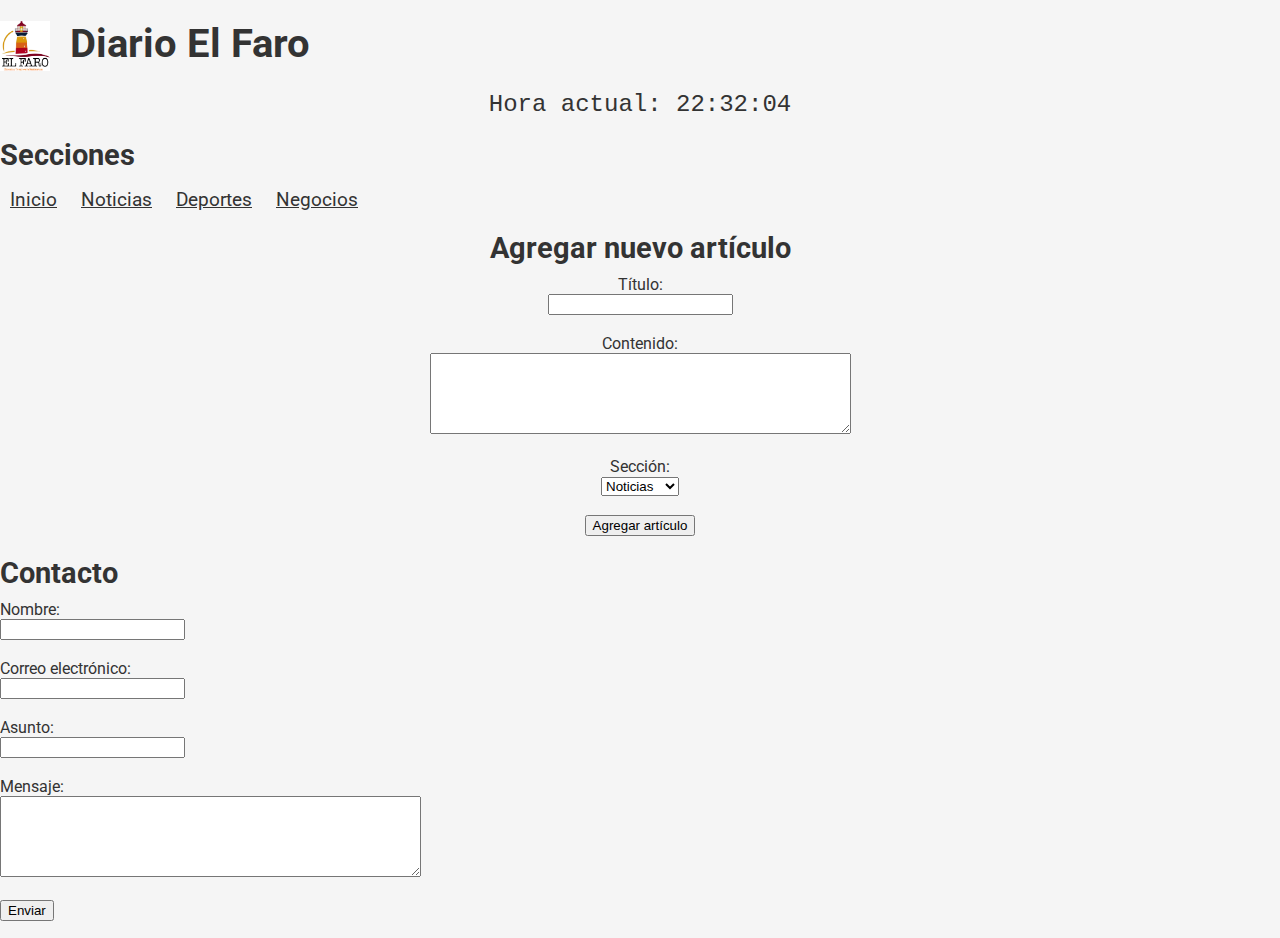
<file: index.html>
<!DOCTYPE html>
<html lang="en">
<head>
    <meta charset="UTF-8">
    <meta name="viewport" content="width=device-width, initial-scale=1.0">
    <title>Diario El Faro</title>
    <link rel="stylesheet" href="./css/estilos.css">
</head>
<meta http-equiv="refresh" content="0; URL=html/inicio.html">
<body>
    
</body>

</html>
</file>
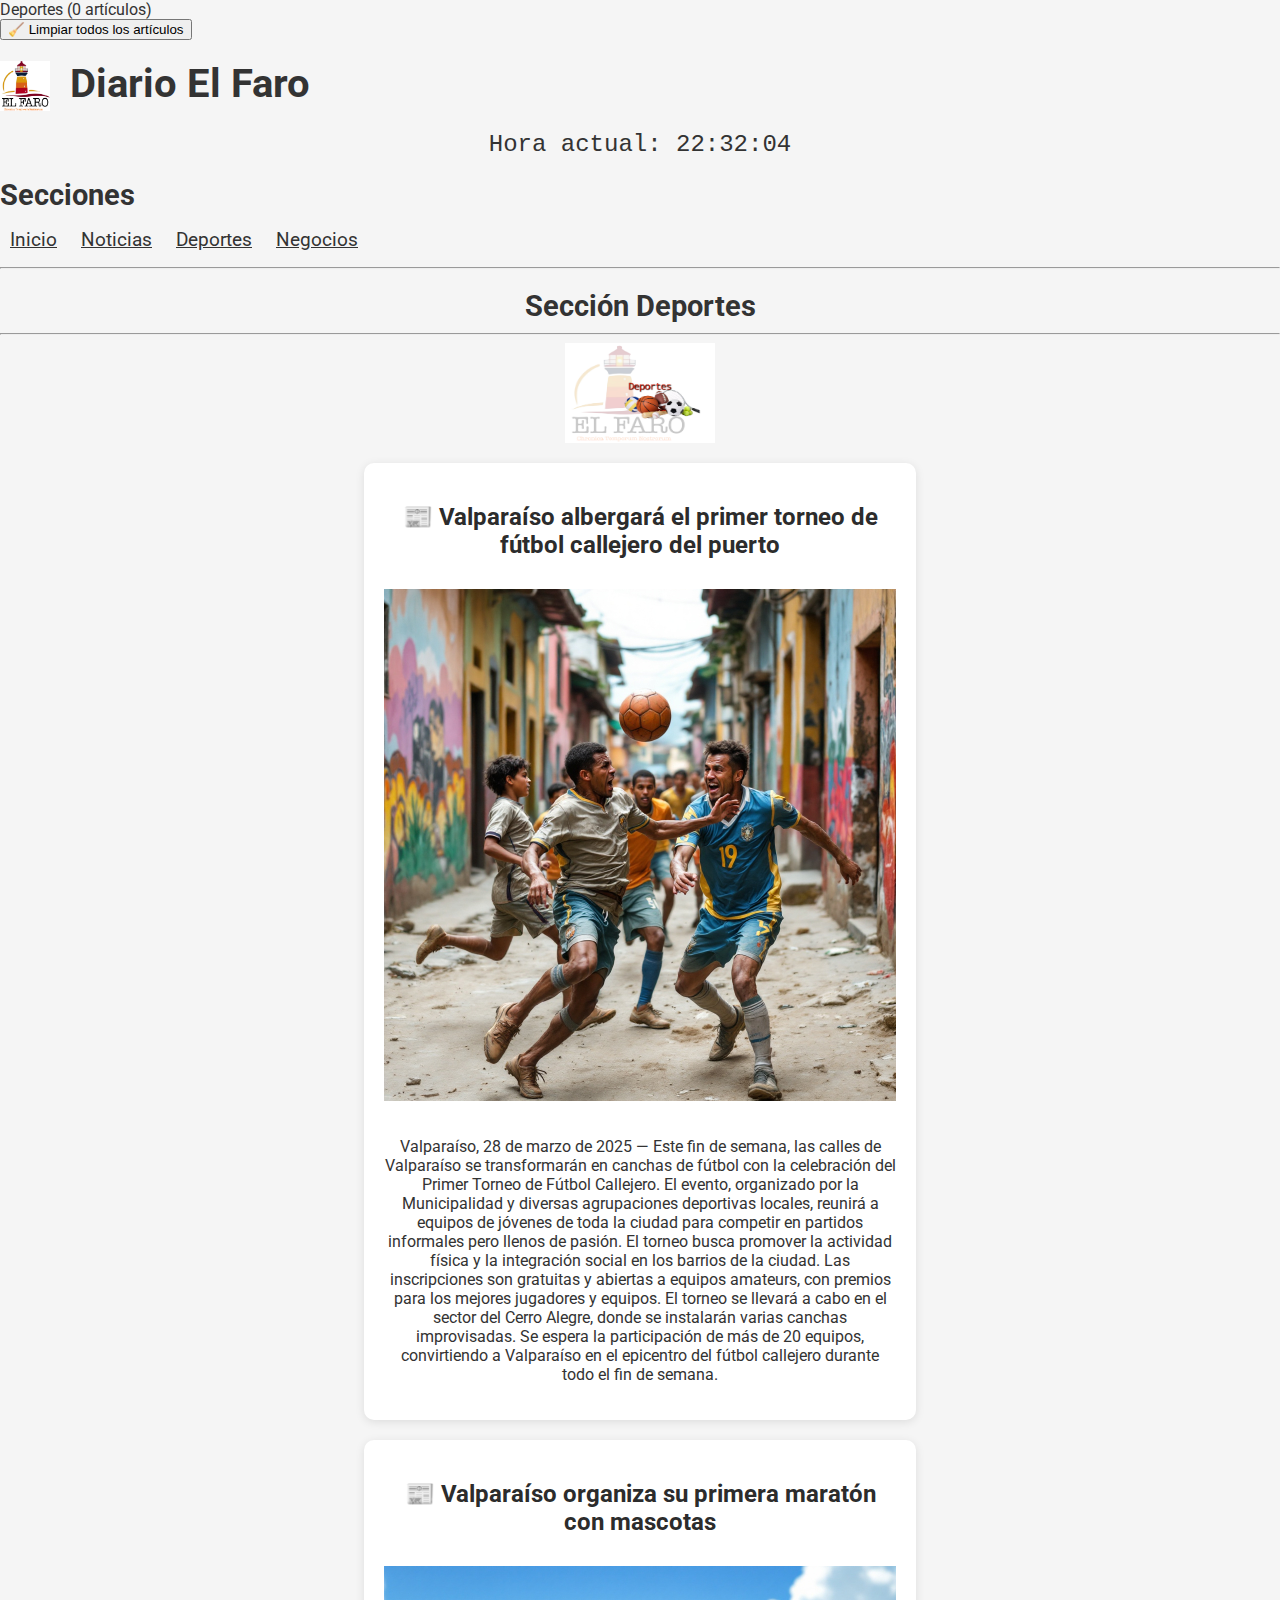
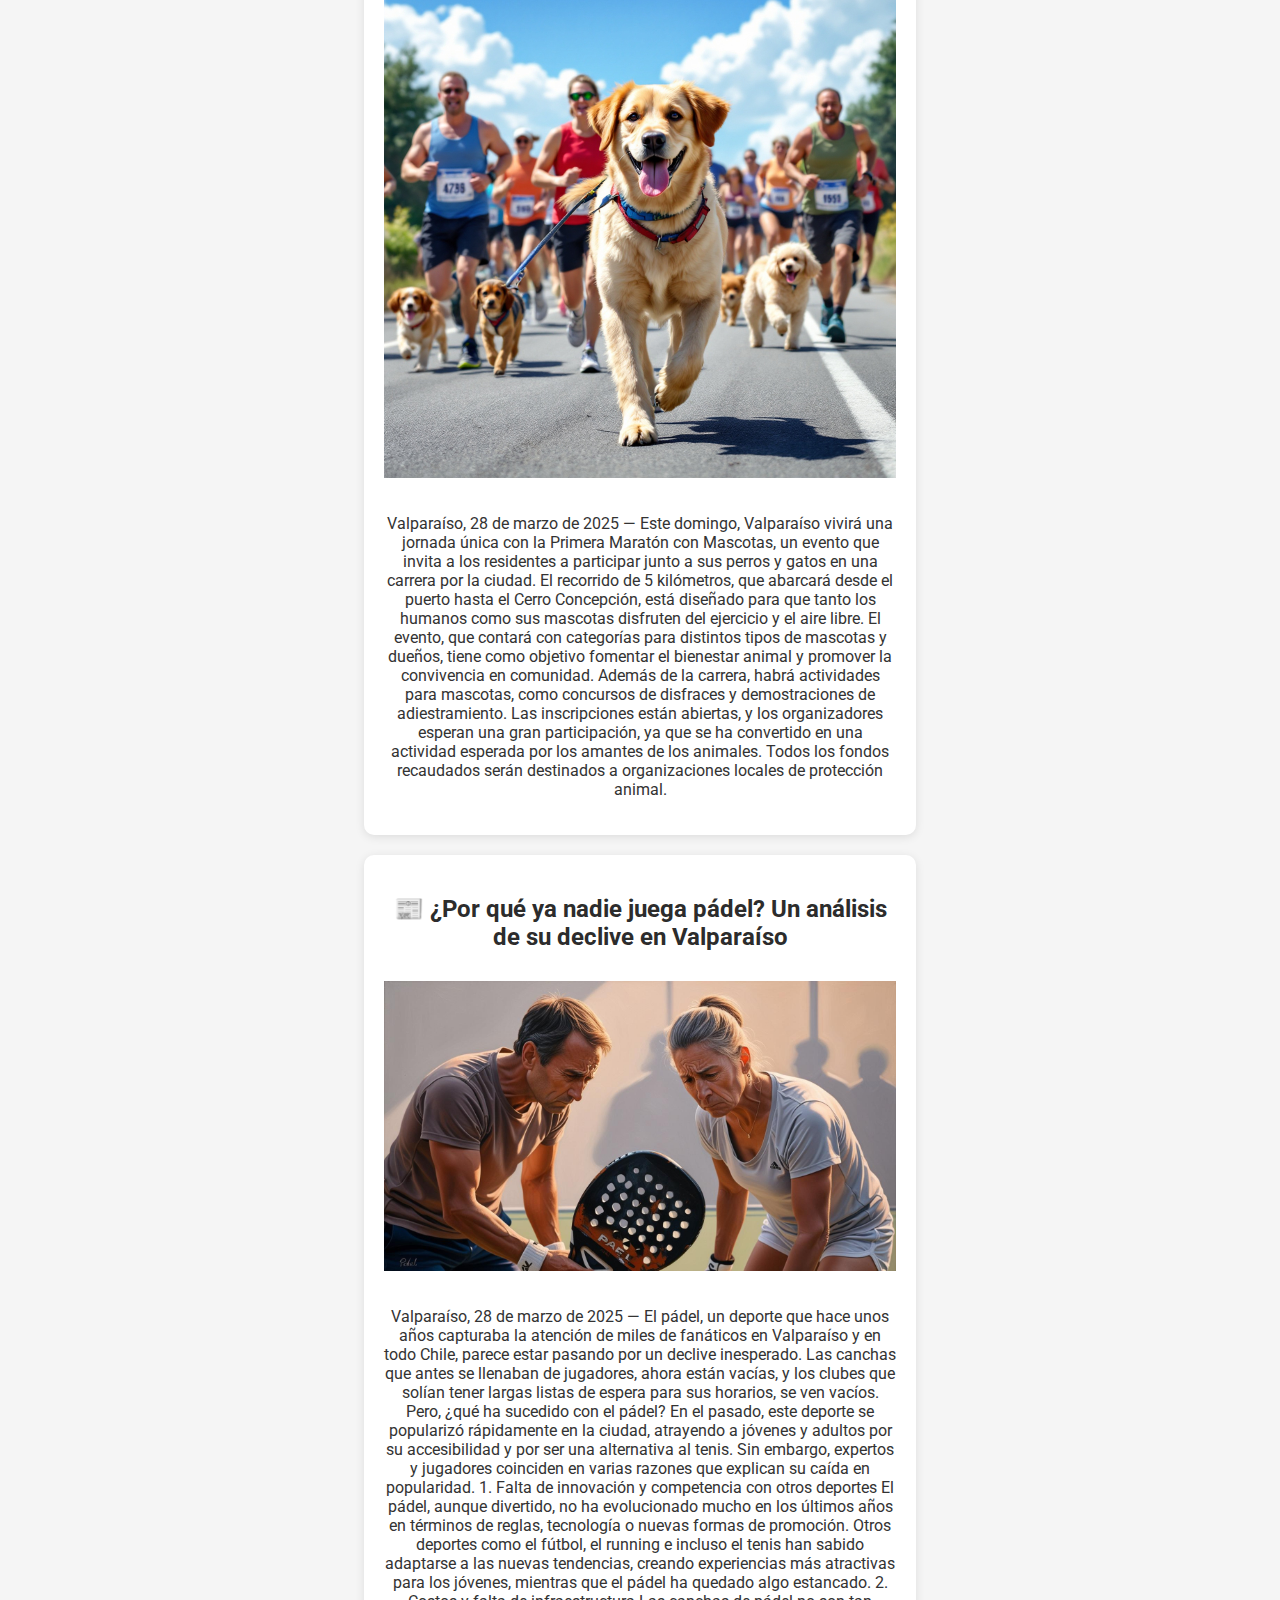
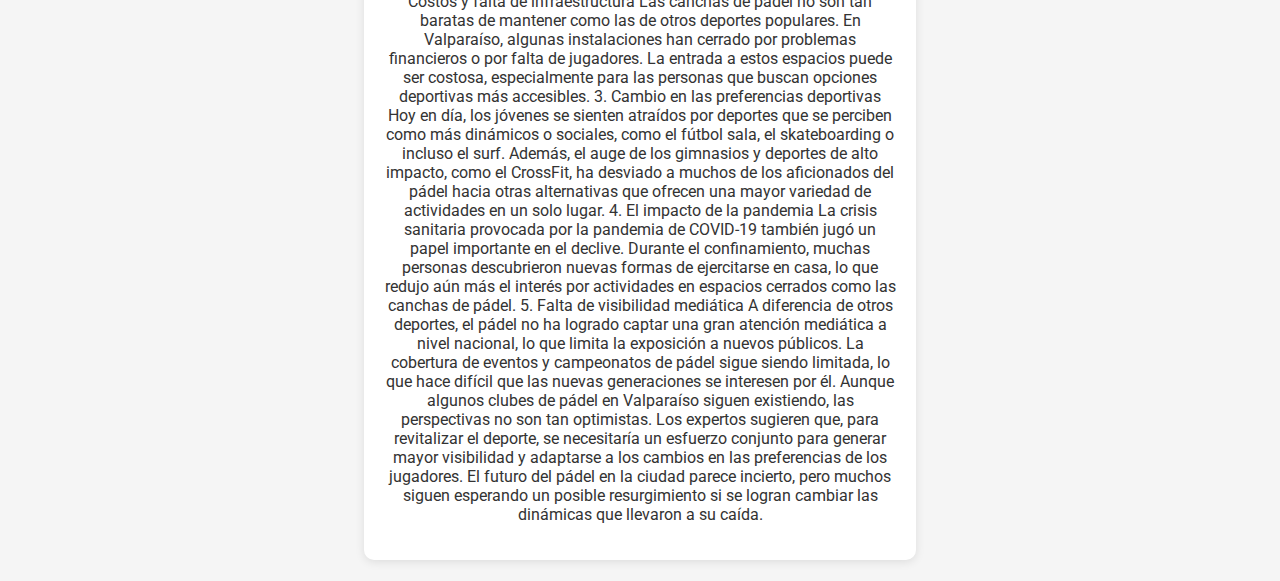
<file: html/deportes.html>
<!DOCTYPE html>
<html lang="en">
<head>
    <meta charset="UTF-8">
    <meta name="viewport" content="width=device-width, initial-scale=1.0">
    <title>Deportes</title>
    <link rel="stylesheet" href="../css/estilos.css">
</head>
<div id="contador-articulos" class="contador"></div> <!-- Contador de articulos por seccion -->
<button id="limpiar-articulos">🧹 Limpiar todos los artículos</button>

  <script>
   
    document.getElementById("limpiar-articulos").addEventListener("click", () => {
      if (confirm("¿Estás seguro de que quieres eliminar todos los artículos?")) {
        localStorage.removeItem("articulos");
        alert("Todos los artículos fueron eliminados.");
        location.reload(); 
      }
    });
  </script>
  <script>//Script para contar articulos por seccion
    const contenedor = document.getElementById("contenedor-articulos");
    const contador = document.getElementById("contador-articulos");
    const articulos = JSON.parse(localStorage.getItem("articulos")) || [];
  
    const seccionActual = "deportes"; // Cambiar según sección
  
    const filtrados = articulos.filter(art => art.seccion === seccionActual);
  
    // Mostrar contador
    contador.textContent = `Deportes (${filtrados.length} artículo${filtrados.length !== 1 ? 's' : ''})`;
  
    // Mostrar artículos
    if (filtrados.length === 0) {
      contenedor.innerHTML = "<p style='margin:30px;'>No hay artículos en esta sección aún.</p>";
    } else {
      filtrados.forEach(art => {
        const div = document.createElement("div");
        div.className = "articulo";
        div.innerHTML = `
          <h3>${art.titulo}</h3>
          <p>${art.contenido}</p>
        `;
        contenedor.appendChild(div);
      });
    }
  </script>
  
<body>
    <h1><img src="../imagenes/logoinicio.png" alt="Logo de Diario El Faro" width="50" height="50" style="vertical-align: middle;">
       Diario El Faro</h1>
       <div id="reloj" style="font-size: 24px; font-family: monospace; text-align: center; margin: 10px 0;"></div>
    
      <h2>Secciones</h2>
    <ul>
         <li><a href="../html/inicio.html">Inicio</a></li>
        <li><a href="../html/noticias.html">Noticias</a></li>
        <li><a href="../html/deportes.html">Deportes</a></li>
        <li><a href="../html/negocios.html">Negocios</a></li>
    </ul>
    <center>
    <hr>
    <h2>Sección Deportes</h2>
    <div id="articulos-deportes"></div>
    <hr>
 
    
    <img src="../imagenes/ElFaroDeportes.png" alt="Logo de Diario El Faro" width="150" height="100" style="vertical-align: middle;">

    <article>
    <h2>📰 Valparaíso albergará el primer torneo de fútbol callejero del puerto</h2>
    <img src="../imagenes/deporte1.jpg" alt="Futbol Callejero" width="600" height="600" style="vertical-align: middle;">

    <p>Valparaíso, 28 de marzo de 2025 — Este fin de semana, las calles de Valparaíso se transformarán en canchas de fútbol con la celebración del Primer Torneo de Fútbol Callejero. El evento, organizado por la Municipalidad y diversas agrupaciones deportivas locales, reunirá a equipos de jóvenes de toda la ciudad para competir en partidos informales pero llenos de pasión.

        El torneo busca promover la actividad física y la integración social en los barrios de la ciudad. Las inscripciones son gratuitas y abiertas a equipos amateurs, con premios para los mejores jugadores y equipos.
        
        El torneo se llevará a cabo en el sector del Cerro Alegre, donde se instalarán varias canchas improvisadas. Se espera la participación de más de 20 equipos, convirtiendo a Valparaíso en el epicentro del fútbol callejero durante todo el fin de semana.</p>
    </article>

    <article>
        <h2>📰 Valparaíso organiza su primera maratón con mascotas</h2>
    <img src="../imagenes/deportes2.jpg" alt="Corrida mascotas" width="600" height="600" style="vertical-align: middle;">

    <p>Valparaíso, 28 de marzo de 2025 — Este domingo, Valparaíso vivirá una jornada única con la Primera Maratón con Mascotas, un evento que invita a los residentes a participar junto a sus perros y gatos en una carrera por la ciudad. El recorrido de 5 kilómetros, que abarcará desde el puerto hasta el Cerro Concepción, está diseñado para que tanto los humanos como sus mascotas disfruten del ejercicio y el aire libre.

        El evento, que contará con categorías para distintos tipos de mascotas y dueños, tiene como objetivo fomentar el bienestar animal y promover la convivencia en comunidad. Además de la carrera, habrá actividades para mascotas, como concursos de disfraces y demostraciones de adiestramiento.
        
        Las inscripciones están abiertas, y los organizadores esperan una gran participación, ya que se ha convertido en una actividad esperada por los amantes de los animales. Todos los fondos recaudados serán destinados a organizaciones locales de protección animal.</p>
    </article>

    <article>
        <h2>📰 ¿Por qué ya nadie juega pádel? Un análisis de su declive en Valparaíso</h2>
    <img src="../imagenes/deportes3.jpeg" alt="Padel" width="600" height="600" style="vertical-align: middle;">

    <p>Valparaíso, 28 de marzo de 2025 — El pádel, un deporte que hace unos años capturaba la atención de miles de fanáticos en Valparaíso y en todo Chile, parece estar pasando por un declive inesperado. Las canchas que antes se llenaban de jugadores, ahora están vacías, y los clubes que solían tener largas listas de espera para sus horarios, se ven vacíos.

        Pero, ¿qué ha sucedido con el pádel? En el pasado, este deporte se popularizó rápidamente en la ciudad, atrayendo a jóvenes y adultos por su accesibilidad y por ser una alternativa al tenis. Sin embargo, expertos y jugadores coinciden en varias razones que explican su caída en popularidad.
        
        1. Falta de innovación y competencia con otros deportes
        
        El pádel, aunque divertido, no ha evolucionado mucho en los últimos años en términos de reglas, tecnología o nuevas formas de promoción. Otros deportes como el fútbol, el running e incluso el tenis han sabido adaptarse a las nuevas tendencias, creando experiencias más atractivas para los jóvenes, mientras que el pádel ha quedado algo estancado.
        
        2. Costos y falta de infraestructura
        
        Las canchas de pádel no son tan baratas de mantener como las de otros deportes populares. En Valparaíso, algunas instalaciones han cerrado por problemas financieros o por falta de jugadores. La entrada a estos espacios puede ser costosa, especialmente para las personas que buscan opciones deportivas más accesibles.
        
        3. Cambio en las preferencias deportivas
        
        Hoy en día, los jóvenes se sienten atraídos por deportes que se perciben como más dinámicos o sociales, como el fútbol sala, el skateboarding o incluso el surf. Además, el auge de los gimnasios y deportes de alto impacto, como el CrossFit, ha desviado a muchos de los aficionados del pádel hacia otras alternativas que ofrecen una mayor variedad de actividades en un solo lugar.
        
        4. El impacto de la pandemia
        
        La crisis sanitaria provocada por la pandemia de COVID-19 también jugó un papel importante en el declive. Durante el confinamiento, muchas personas descubrieron nuevas formas de ejercitarse en casa, lo que redujo aún más el interés por actividades en espacios cerrados como las canchas de pádel.
        
        5. Falta de visibilidad mediática
        
        A diferencia de otros deportes, el pádel no ha logrado captar una gran atención mediática a nivel nacional, lo que limita la exposición a nuevos públicos. La cobertura de eventos y campeonatos de pádel sigue siendo limitada, lo que hace difícil que las nuevas generaciones se interesen por él.
        
        Aunque algunos clubes de pádel en Valparaíso siguen existiendo, las perspectivas no son tan optimistas. Los expertos sugieren que, para revitalizar el deporte, se necesitaría un esfuerzo conjunto para generar mayor visibilidad y adaptarse a los cambios en las preferencias de los jugadores.
        
        El futuro del pádel en la ciudad parece incierto, pero muchos siguen esperando un posible resurgimiento si se logran cambiar las dinámicas que llevaron a su caída.</p>
    </article>
    
    <script>
        function actualizarReloj() {
          const ahora = new Date();
          let horas = ahora.getHours().toString().padStart(2, '0');
          let minutos = ahora.getMinutes().toString().padStart(2, '0');
          let segundos = ahora.getSeconds().toString().padStart(2, '0');
          const horaActual = `${horas}:${minutos}:${segundos}`;
          document.getElementById('reloj').textContent = `Hora actual: ${horaActual}`;
        }
      
        setInterval(actualizarReloj, 1000);
        actualizarReloj(); // Mostrar de inmediato
      </script>
 </body>
 </center>
 <script>
    function cargarArticulosPorSeccion(nombreSeccion) {
      const contenedor = document.getElementById(`articulos-${nombreSeccion}`);
      const articulosGuardados = JSON.parse(localStorage.getItem('articulos')) || [];
  
      const articulosFiltrados = articulosGuardados.filter(a => a.seccion === nombreSeccion);
  
      articulosFiltrados.forEach(({ titulo, contenido }) => {
        const nuevoArticulo = document.createElement('article');
        const nuevoTitulo = document.createElement('h3');
        const nuevoParrafo = document.createElement('p');
  
        nuevoTitulo.textContent = '📰 ' + titulo;
        nuevoParrafo.textContent = contenido;
  
        nuevoArticulo.appendChild(nuevoTitulo);
        nuevoArticulo.appendChild(nuevoParrafo);
        contenedor.appendChild(nuevoArticulo);
      });
    }
  
    cargarArticulosPorSeccion("deportes");
  </script>
</html>
</file>
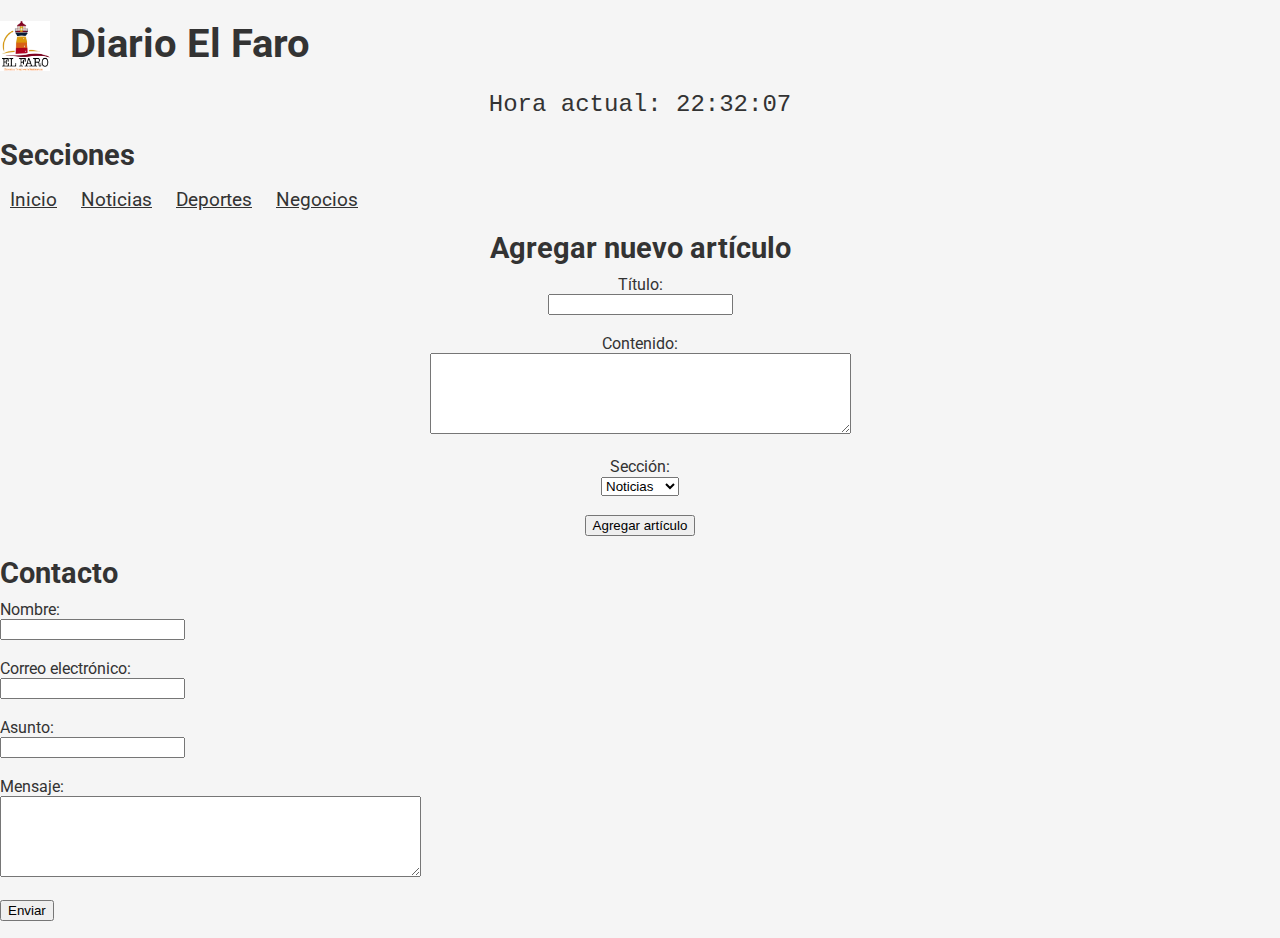
<file: html/inicio.html>
<!DOCTYPE html>
<html lang="en">
<head>
    <meta charset="UTF-8">
    <meta name="viewport" content="width=device-width, initial-scale=1.0">
    <title>Diario El Faro</title>
    <link rel="stylesheet" href="../css/estilos.css">
</head>
<body>
    <h1><img src="../imagenes/logoinicio.png" alt="Logo de Diario El Faro" width="50" height="50" style="vertical-align: middle;">
        Diario El Faro</h1>
        <div id="reloj" style="font-size: 24px; font-family: monospace; text-align: center; margin: 10px 0;"></div>

        


    <h2>Secciones</h2>
    <ul>
        <li><a href="../html/inicio.html">Inicio</a></li>
        <li><a href="../html/noticias.html">Noticias</a></li>
        <li><a href="../html/deportes.html">Deportes</a></li>
        <li><a href="../html/negocios.html">Negocios</a></li>
    </ul>
   

   
<center>
  <h2>Agregar nuevo artículo</h2>
  <form id="formulario-articulo">
    <label for="titulo">Título:</label><br>
    <input type="text" id="titulo" name="titulo" required><br><br>

    <label for="contenido">Contenido:</label><br>
    <textarea id="contenido" name="contenido" rows="5" cols="50" required></textarea><br><br>

    <label for="seccion">Sección:</label><br>
    <select id="seccion" name="seccion" required>
      
      <option value="noticias">Noticias</option>
      <option value="deportes">Deportes</option>
      <option value="negocios">Negocios</option>
    </select><br><br>

    <button type="submit">Agregar artículo</button>
  </form>
</center>

<script>
  const formulario = document.getElementById("formulario-articulo");

  formulario.addEventListener("submit", function (e) {
    e.preventDefault();

    const titulo = document.getElementById("titulo").value;
    const contenido = document.getElementById("contenido").value;
    const seccion = document.getElementById("seccion").value;

    const nuevoArticulo = { titulo, contenido, seccion };

    // Obtenemos artículos guardados o iniciamos un array vacío
    let articulos = JSON.parse(localStorage.getItem("articulos")) || [];

    articulos.push(nuevoArticulo);

    localStorage.setItem("articulos", JSON.stringify(articulos));

    alert("Artículo agregado correctamente.");

    formulario.reset();
  });
</script>


   
    
    <script>
        function actualizarReloj() {
          const ahora = new Date();
          let horas = ahora.getHours().toString().padStart(2, '0');
          let minutos = ahora.getMinutes().toString().padStart(2, '0');
          let segundos = ahora.getSeconds().toString().padStart(2, '0');
          const horaActual = `${horas}:${minutos}:${segundos}`;
          document.getElementById('reloj').textContent = `Hora actual: ${horaActual}`;
        }
      
        setInterval(actualizarReloj, 1000);
        actualizarReloj(); // Mostrar de inmediato
      </script>
</body></center>

<div></center>
<h2>Contacto</h2>
<form id="formulario-contacto">
  <label for="nombre">Nombre:</label><br>
  <input type="text" id="nombre" name="nombre" required><br><br>

  <label for="email">Correo electrónico:</label><br>
  <input type="email" id="email" name="email" required><br><br>

  <label for="asunto">Asunto:</label><br>
  <input type="text" id="asunto" name="asunto" required><br><br>

  <label for="mensaje">Mensaje:</label><br>
  <textarea id="mensaje" name="mensaje" rows="5" cols="50" required></textarea><br><br>

  <button type="submit">Enviar</button>
</form>

<p id="mensaje-confirmacion" style="color: green;"></p>

<script>
  const formularioContacto = document.getElementById("formulario-contacto");
  const mensajeConfirmacion = document.getElementById("mensaje-confirmacion");

  formularioContacto.addEventListener("submit", function (e) {
    e.preventDefault();

    const nombre = document.getElementById("nombre").value;
    const email = document.getElementById("email").value;
    const asunto = document.getElementById("asunto").value;
    const mensaje = document.getElementById("mensaje").value;

    const nuevoMensaje = {
      nombre,
      email,
      asunto,
      mensaje,
      fecha: new Date().toLocaleString()
    };

    let mensajes = JSON.parse(localStorage.getItem("mensajesContacto")) || [];
    mensajes.push(nuevoMensaje);
    localStorage.setItem("mensajesContacto", JSON.stringify(mensajes));

    formularioContacto.reset();
    mensajeConfirmacion.textContent = "✅ Mensaje enviado correctamente. ¡Gracias por contactarnos!";
  });
</script>
</center></div>
</html>
</file>
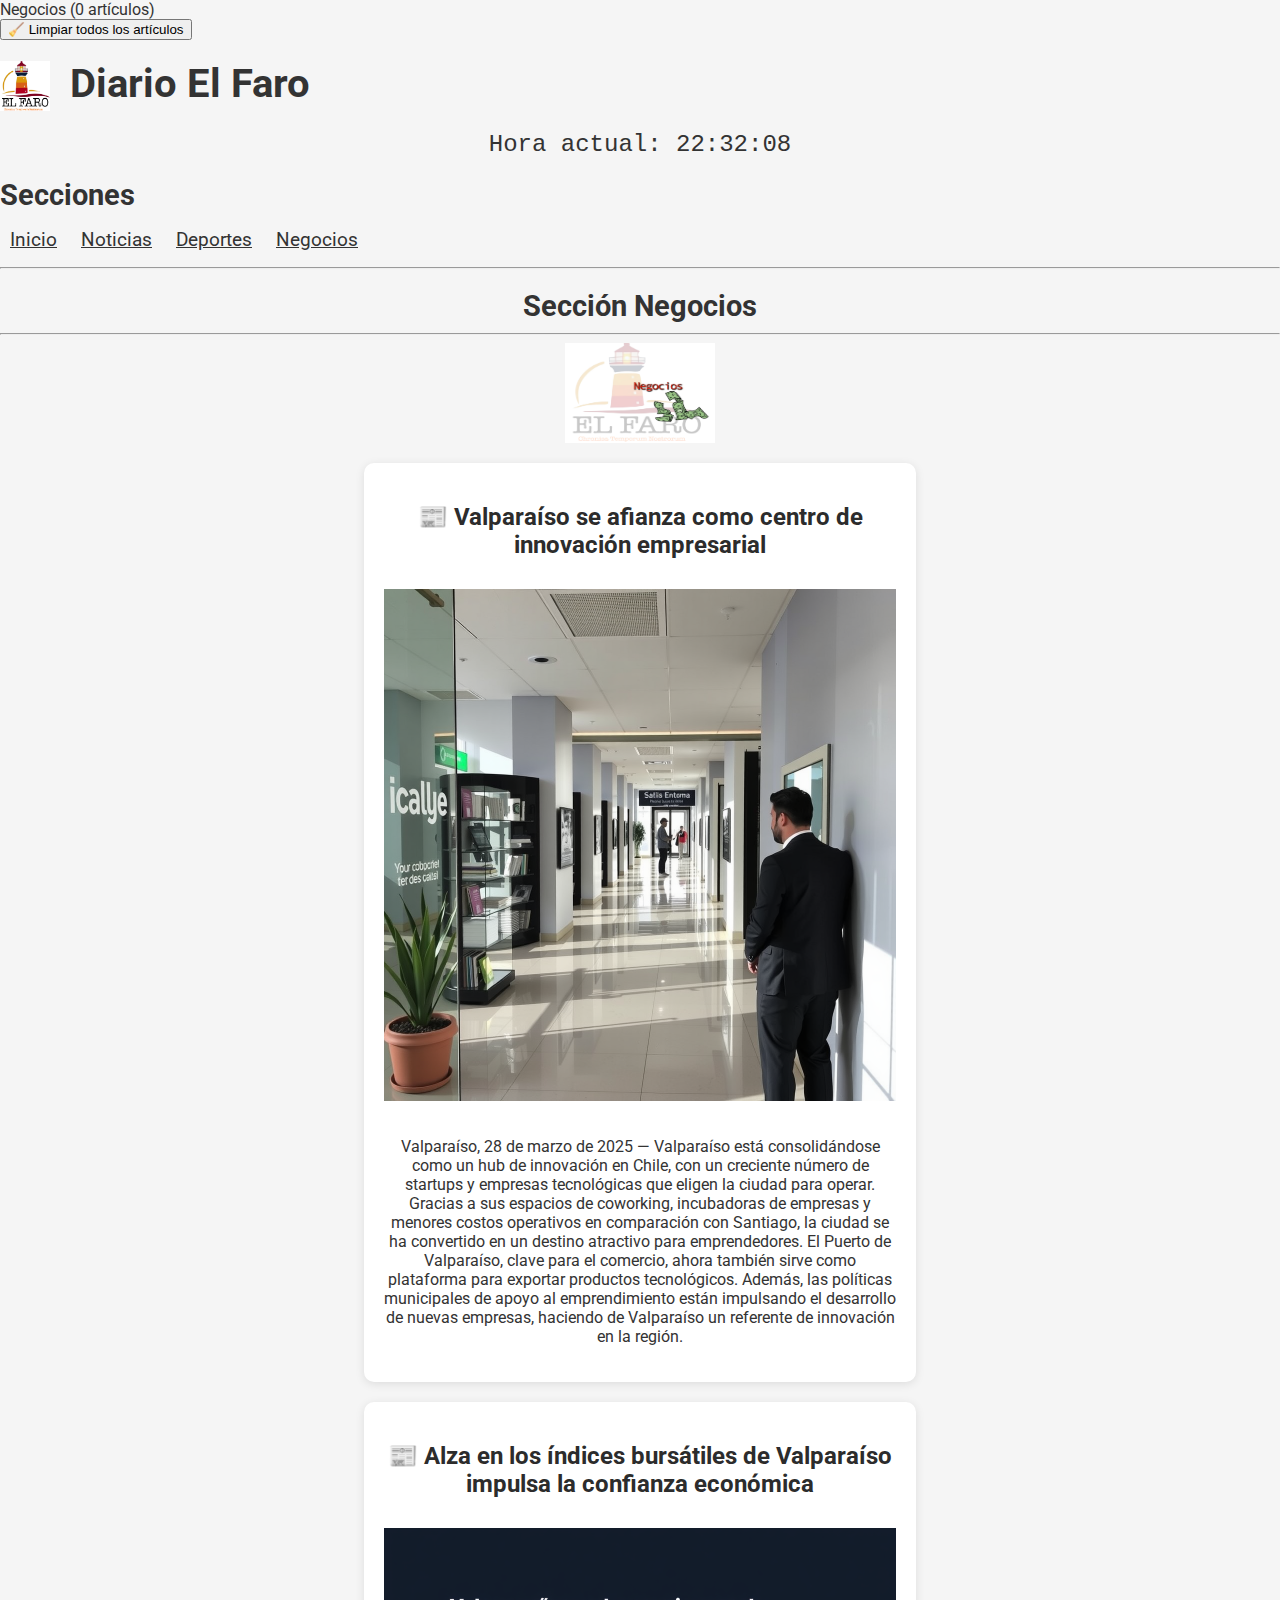
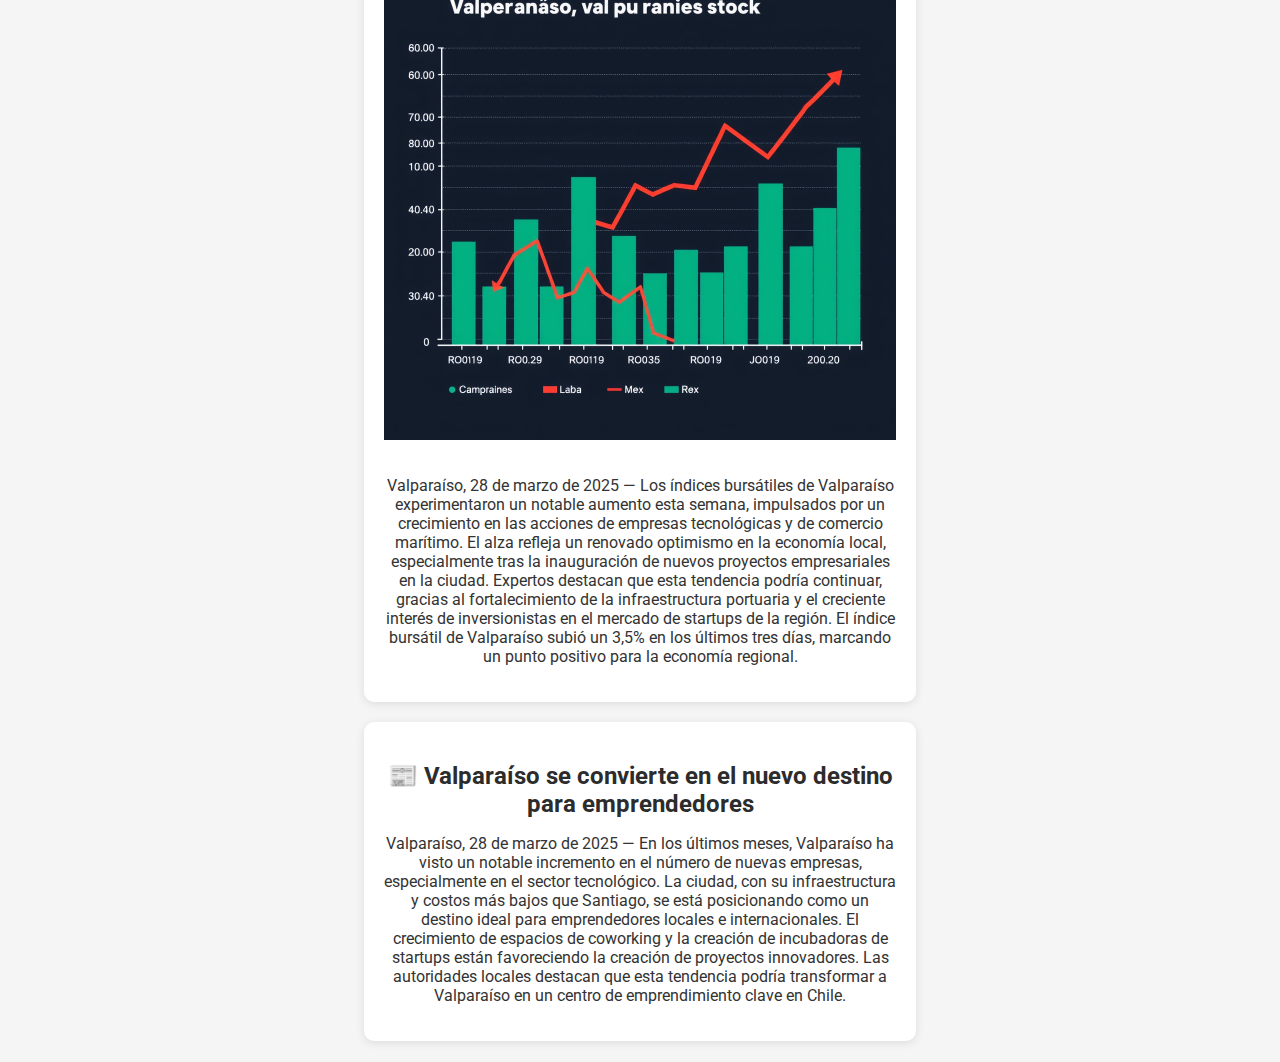
<file: html/negocios.html>
<!DOCTYPE html>
<html lang="en">
<head>
    <meta charset="UTF-8">
    <meta name="viewport" content="width=device-width, initial-scale=1.0">
    <title>Negocios</title>
    <link rel="stylesheet" href="../css/estilos.css">
</head>
<!--<h2>Negocios</h2>
<div id="contenedor-articulos"></div>-->
<div id="contador-articulos" class="contador"></div> <!-- Contador de articulos por seccion -->
<button id="limpiar-articulos">🧹 Limpiar todos los artículos</button>

<script>
  

  document.getElementById("limpiar-articulos").addEventListener("click", () => {
    if (confirm("¿Estás seguro de que quieres eliminar todos los artículos?")) {
      localStorage.removeItem("articulos");
      alert("Todos los artículos fueron eliminados.");
      location.reload(); 
    }
  });
</script>
<script>//Script para contar articulos por seccion
  const contenedor = document.getElementById("contenedor-articulos");
  const contador = document.getElementById("contador-articulos");
  const articulos = JSON.parse(localStorage.getItem("articulos")) || [];

  const seccionActual = "negocios"; // Cambiar según sección

  const filtrados = articulos.filter(art => art.seccion === seccionActual);

  // Mostrar contador
  contador.textContent = `Negocios (${filtrados.length} artículo${filtrados.length !== 1 ? 's' : ''})`;

  // Mostrar artículos
  if (filtrados.length === 0) {
    contenedor.innerHTML = "<p style='margin:30px;'>No hay artículos en esta sección aún.</p>";
  } else {
    filtrados.forEach(art => {
      const div = document.createElement("div");
      div.className = "articulo";
      div.innerHTML = `
        <h3>${art.titulo}</h3>
        <p>${art.contenido}</p>
      `;
      contenedor.appendChild(div);
    });
  }
</script>
<body>
    <h1><img src="../imagenes/logoinicio.png" alt="Logo de Diario El Faro" width="50" height="50" style="vertical-align: middle;">
        Diario El Faro</h1>
        <div id="reloj" style="font-size: 24px; font-family: monospace; text-align: center; margin: 10px 0;"></div>
    

    <h2>Secciones</h2>
    <ul>
       <li><a href="../html/inicio.html">Inicio</a></li>
        <li><a href="../html/noticias.html">Noticias</a></li>
        <li><a href="../html/deportes.html">Deportes</a></li>
        <li><a href="../html/negocios.html">Negocios</a></li>
    </ul>
    <center>
        <hr>
    <h2>Sección Negocios</h2>
        <div id="articulos-negocios"></div>
        <hr>
        
   
    <img src="../imagenes/ElFaroNegocios.png" alt="Logo de Diario El Faro" width="150" height="100" style="vertical-align: middle;">
    <article>
    <h2>📰 Valparaíso se afianza como centro de innovación empresarial</h2>
    <img src="../imagenes/negocio1.png" alt="Logo de Diario El Faro" width="600" height="600" style="vertical-align: middle;">
    <p>Valparaíso, 28 de marzo de 2025 — Valparaíso está consolidándose como un hub de innovación en Chile, con un creciente número de startups y empresas tecnológicas que eligen la ciudad para operar. Gracias a sus espacios de coworking, incubadoras de empresas y menores costos operativos en comparación con Santiago, la ciudad se ha convertido en un destino atractivo para emprendedores.

        El Puerto de Valparaíso, clave para el comercio, ahora también sirve como plataforma para exportar productos tecnológicos. Además, las políticas municipales de apoyo al emprendimiento están impulsando el desarrollo de nuevas empresas, haciendo de Valparaíso un referente de innovación en la región.</p>
    </article>

    <article>
        <h2>📰 Alza en los índices bursátiles de Valparaíso impulsa la confianza económica</h2>
        <img src="../imagenes/negocio2.png" alt="Logo de Diario El Faro" width="600" height="600" style="vertical-align: middle;">
        <p>Valparaíso, 28 de marzo de 2025 — Los índices bursátiles de Valparaíso experimentaron un notable aumento esta semana, impulsados por un crecimiento en las acciones de empresas tecnológicas y de comercio marítimo. El alza refleja un renovado optimismo en la economía local, especialmente tras la inauguración de nuevos proyectos empresariales en la ciudad.

            Expertos destacan que esta tendencia podría continuar, gracias al fortalecimiento de la infraestructura portuaria y el creciente interés de inversionistas en el mercado de startups de la región. El índice bursátil de Valparaíso subió un 3,5% en los últimos tres días, marcando un punto positivo para la economía regional.</p>
        </article>
        <article>
            <h2> 📰 Valparaíso se convierte en el nuevo destino para emprendedores</h2>    
    <p> Valparaíso, 28 de marzo de 2025 — En los últimos meses, Valparaíso ha visto un notable incremento en el número de nuevas empresas, especialmente en el sector tecnológico. La ciudad, con su infraestructura y costos más bajos que Santiago, se está posicionando como un destino ideal para emprendedores locales e internacionales.

        El crecimiento de espacios de coworking y la creación de incubadoras de startups están favoreciendo la creación de proyectos innovadores. Las autoridades locales destacan que esta tendencia podría transformar a Valparaíso en un centro de emprendimiento clave en Chile.</p>    
    </article>

    <script>
      function actualizarReloj() {
        const ahora = new Date();
        let horas = ahora.getHours().toString().padStart(2, '0');
        let minutos = ahora.getMinutes().toString().padStart(2, '0');
        let segundos = ahora.getSeconds().toString().padStart(2, '0');
        const horaActual = `${horas}:${minutos}:${segundos}`;
        document.getElementById('reloj').textContent = `Hora actual: ${horaActual}`;
      }
    
      setInterval(actualizarReloj, 1000);
      actualizarReloj(); 
    </script>
    
</body>
 </center>
 <script>
  function cargarArticulosPorSeccion(nombreSeccion) {
    const contenedor = document.getElementById(`articulos-${nombreSeccion}`);
    const articulosGuardados = JSON.parse(localStorage.getItem('articulos')) || [];

    const articulosFiltrados = articulosGuardados.filter(a => a.seccion === nombreSeccion);

    articulosFiltrados.forEach(({ titulo, contenido }) => {
      const nuevoArticulo = document.createElement('article');
      const nuevoTitulo = document.createElement('h3');
      const nuevoParrafo = document.createElement('p');

      nuevoTitulo.textContent = '📰 ' + titulo;
      nuevoParrafo.textContent = contenido;

      nuevoArticulo.appendChild(nuevoTitulo);
      nuevoArticulo.appendChild(nuevoParrafo);
      contenedor.appendChild(nuevoArticulo);
    });
  }

  cargarArticulosPorSeccion("negocios");
</script>
</html>
</file>
<file: css/estilos.css>
@import url('https://fonts.googleapis.com/css2?family=Roboto:wght@400;700&display=swap');

body {
    font-family: 'Roboto', sans-serif; 
    background-color: #f5f5f5; 
    color: #333; 
    margin: 0;
    padding: 0;
}


h1 {
    font-size: 2.5em;
    text-align: left;
    margin: 20px 0;
}


h1 img {
    vertical-align: middle;
    margin-right: 10px;
}


h2 {
    font-size: 1.8em;
    color: #333;
    margin: 20px 0 10px;
}


ul {
    list-style-type: none;
    padding: 0;
    text-align: left;
}

ul li {
    display: inline-block;
    margin: 0 10px;
}

ul li a {
    font-size: 1.2em;
    color: #333;
    text-decoration: underline;
    transition: all 0.3s ease;
}


ul li a:hover {
    font-weight: bold;
    text-decoration: none;
    color: #000;
}


article {
    background-color: white;
    padding: 20px;
    margin: 20px auto;
    width: 40%;
    border-radius: 10px;
    box-shadow: 0 2px 10px rgba(0, 0, 0, 0.1);
    transition: all 0.3s ease;
}


article img, article video {
    width: 100%;
    height: auto;
    margin: 20px 0;
}


article h2 {
    font-size: 1.5em;
    color: #2c2c2c;
}


article:hover {
    background-color: #000;
    color: white;
}


footer {
    background-color: #c9d2d0;
    color: #31231e;
    text-align: center;
    padding: 20px;
    position: fixed;
    bottom: 0;
    width: 100%;
}


footer a {
    color: #31231e;
    text-decoration: underline;
}

footer a:hover {
    text-decoration: none;
}


@media (max-width: 768px) {
 
    article {
        width: 100%;
    }


    h1 {
        font-size: 2em;
    }

    h2 {
        font-size: 1.5em;
    }

    ul li {
        display: block;
        margin-bottom: 10px;
    }
}
</file>
